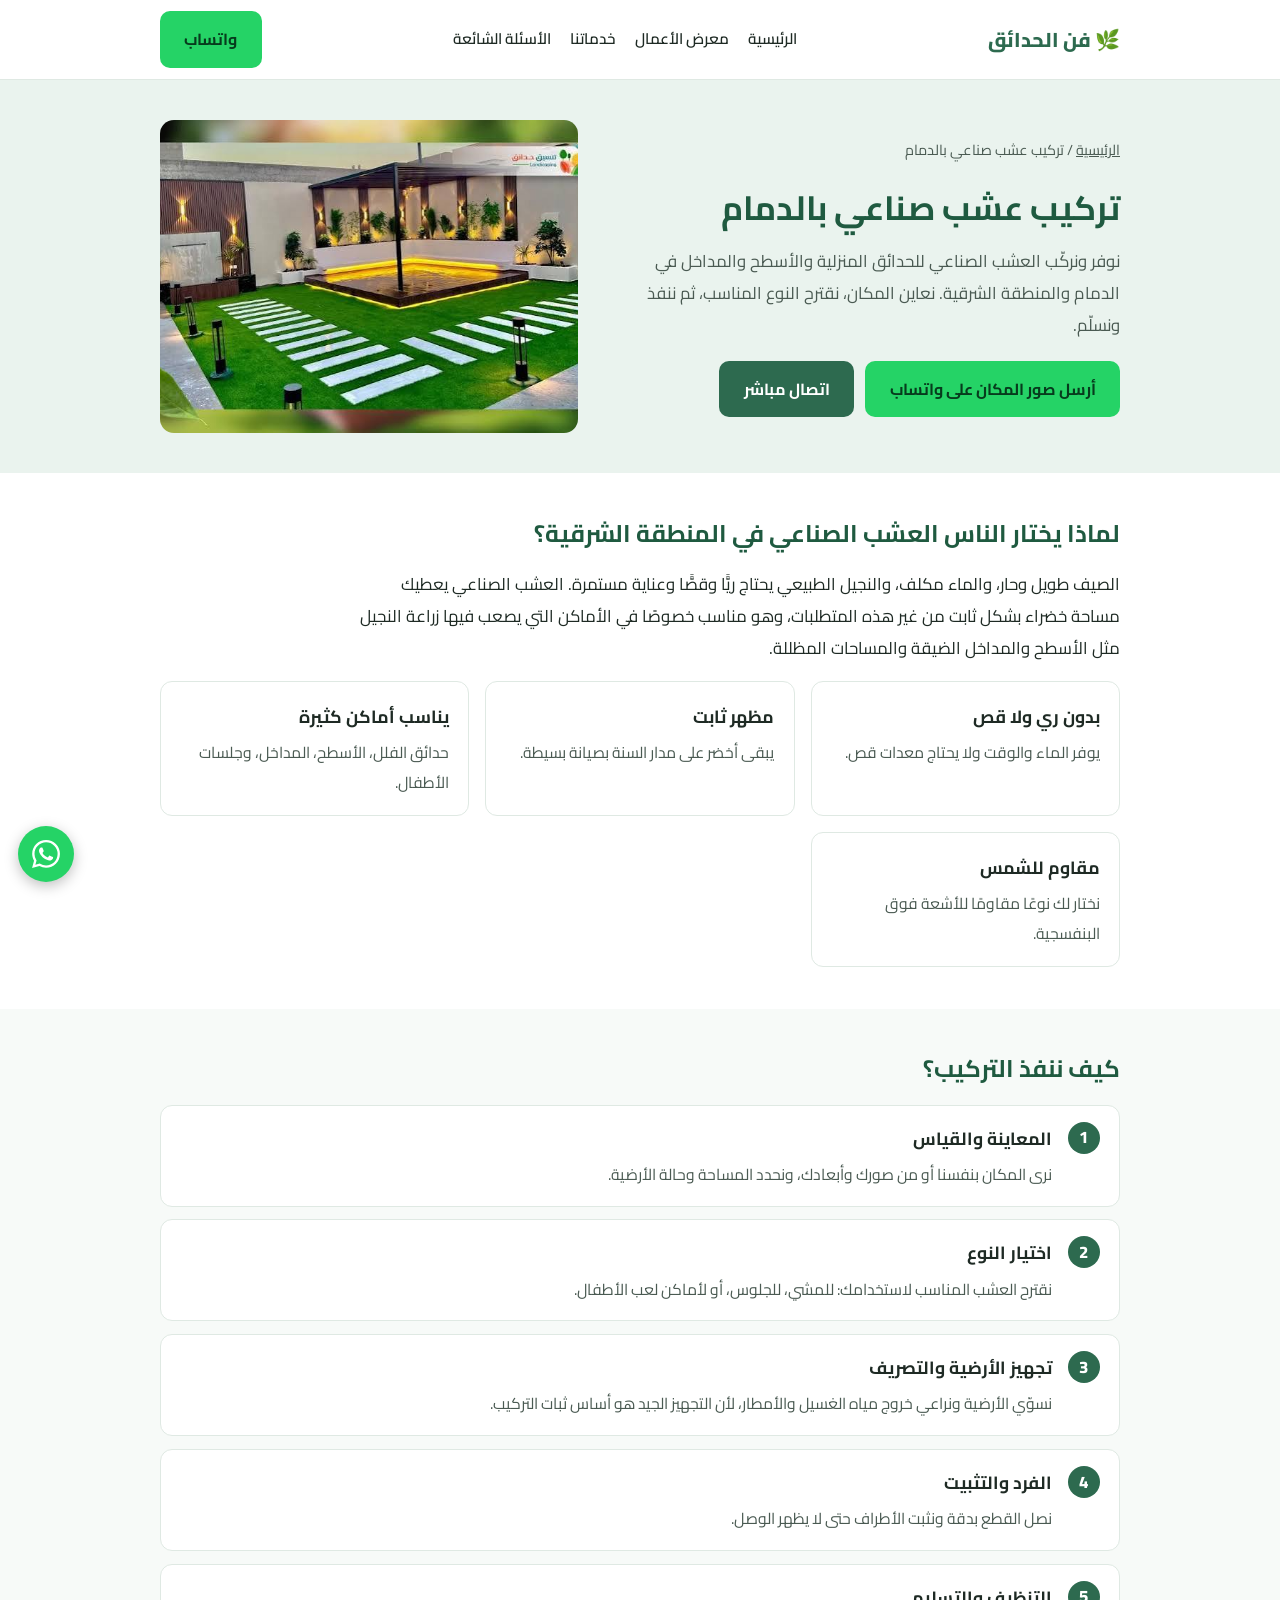
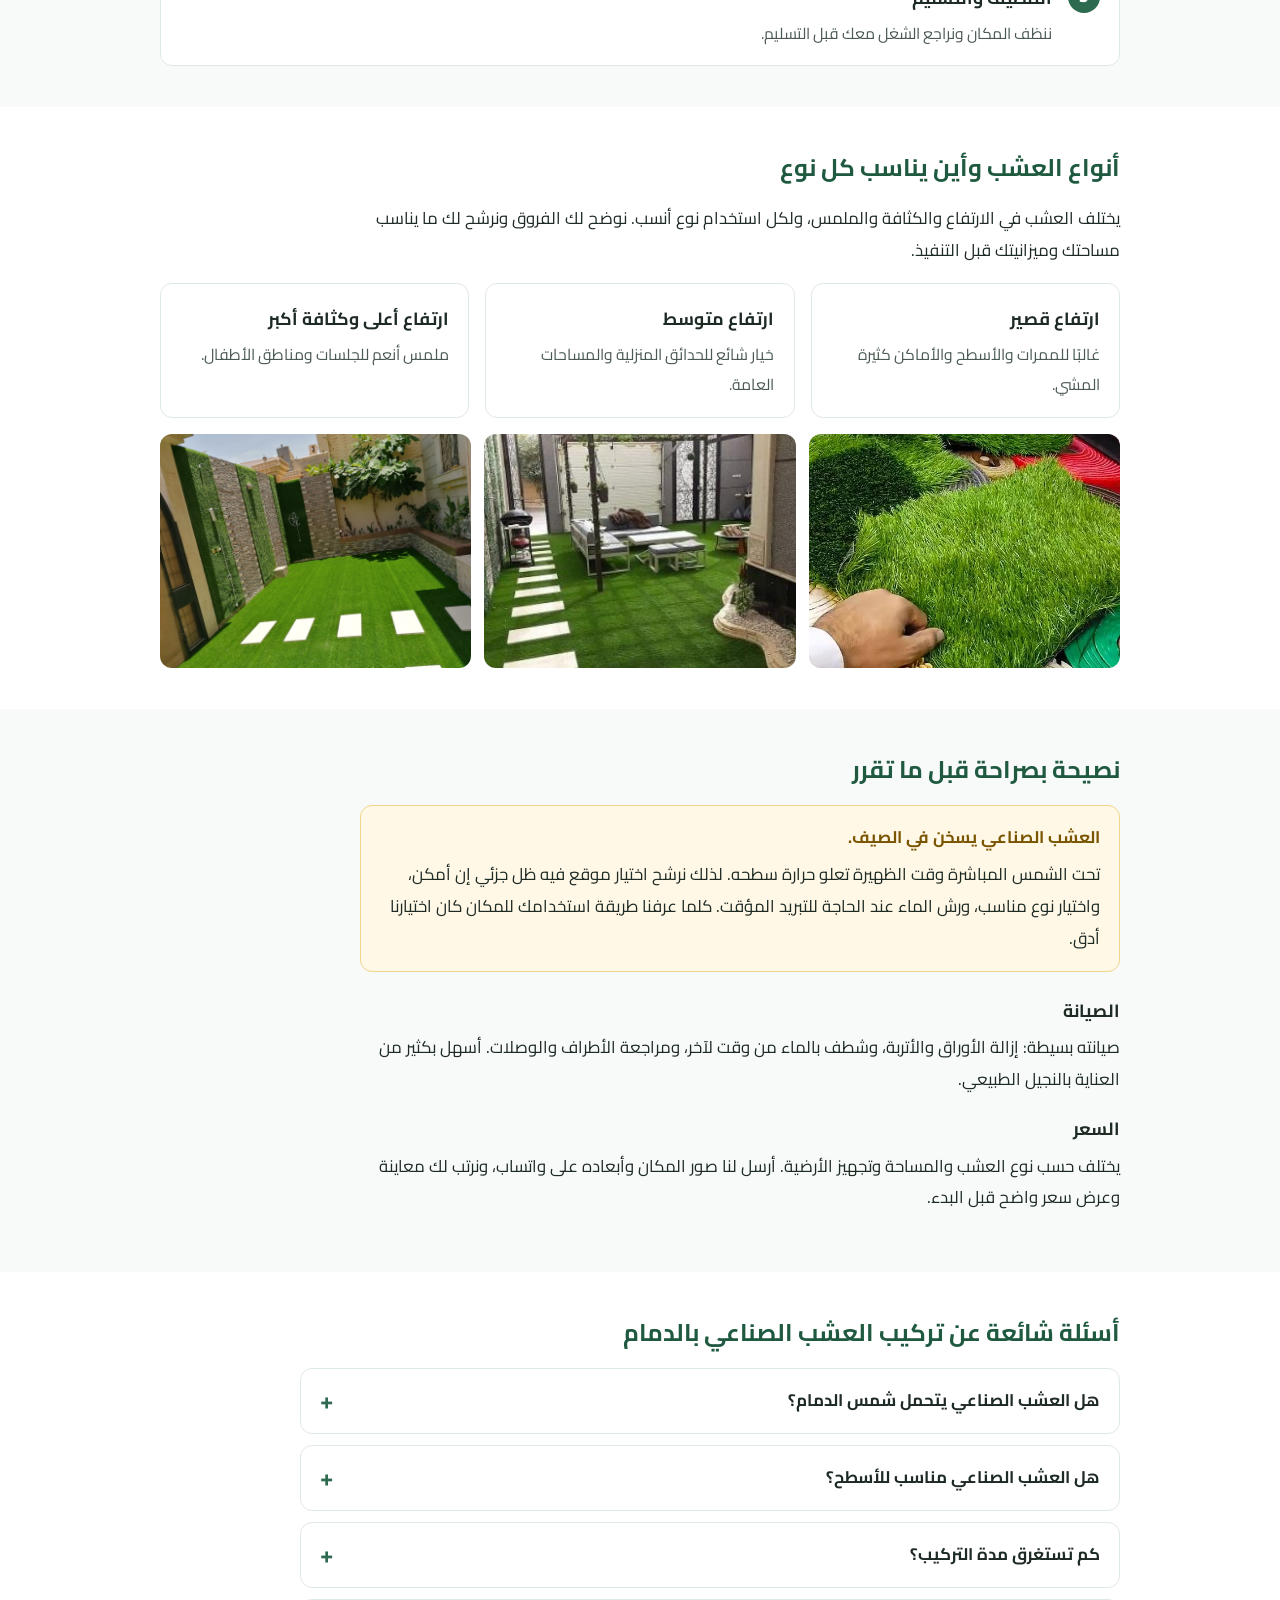
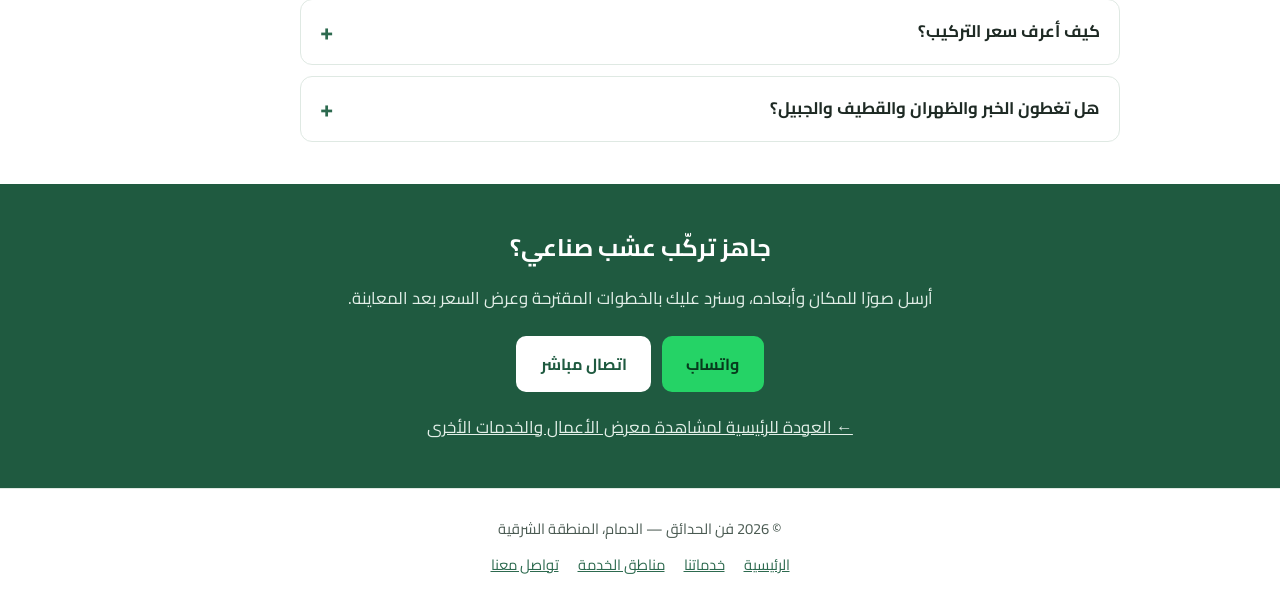
<file: index (1).html>
<!DOCTYPE html>
<html lang="ar" dir="rtl">
<head>
  <meta charset="UTF-8" />
  <meta name="viewport" content="width=device-width, initial-scale=1.0" />
  <meta name="robots" content="index, follow, max-image-preview:large, max-snippet:-1" />
  <meta name="theme-color" content="#2d6a4f" />

  <title>تركيب عشب صناعي بالدمام | توريد وتنفيذ | فن الحدائق</title>
  <meta name="description" content="توريد وتركيب عشب صناعي بالدمام والمنطقة الشرقية للحدائق والأسطح والمداخل. معاينة، تجهيز أرضية وتصريف، ثم تركيب وتسليم. أرسل صور المكان على واتساب." />
  <link rel="canonical" href="https://www.fan-alhadaeq.com/artificial-grass-dammam/" />
  <link rel="alternate" hreflang="ar-SA" href="https://www.fan-alhadaeq.com/artificial-grass-dammam/" />
  <link rel="icon" href="/images/favicon.ico" type="image/x-icon" />

  <meta property="og:type" content="website" />
  <meta property="og:site_name" content="فن الحدائق" />
  <meta property="og:locale" content="ar_SA" />
  <meta property="og:title" content="تركيب عشب صناعي بالدمام | فن الحدائق" />
  <meta property="og:description" content="توريد وتركيب عشب صناعي للحدائق والأسطح بالدمام والمنطقة الشرقية. أرسل صور مكانك على واتساب واحصل على معاينة وعرض سعر." />
  <meta property="og:image" content="https://www.fan-alhadaeq.com/images/grass-5.jpg" />
  <meta property="og:image:alt" content="تركيب عشب صناعي في حديقة مع مسارات بلاط بالدمام" />
  <meta property="og:url" content="https://www.fan-alhadaeq.com/artificial-grass-dammam/" />
  <meta name="twitter:card" content="summary_large_image" />
  <meta name="twitter:title" content="تركيب عشب صناعي بالدمام | فن الحدائق" />
  <meta name="twitter:description" content="توريد وتركيب عشب صناعي للحدائق والأسطح بالدمام والمنطقة الشرقية." />
  <meta name="twitter:image" content="https://www.fan-alhadaeq.com/images/grass-5.jpg" />

  <link rel="preconnect" href="https://fonts.googleapis.com" />
  <link rel="preconnect" href="https://fonts.gstatic.com" crossorigin />
  <link href="https://fonts.googleapis.com/css2?family=Cairo:wght@400;600;700;800&display=swap" rel="stylesheet" />

  <script type="application/ld+json">
  {
    "@context": "https://schema.org",
    "@type": "Service",
    "name": "تركيب العشب الصناعي بالدمام",
    "serviceType": "توريد وتركيب عشب صناعي",
    "description": "توريد وتركيب العشب الصناعي للحدائق المنزلية والأسطح والمداخل بالدمام والمنطقة الشرقية، شاملاً المعاينة وتجهيز الأرضية والتصريف.",
    "url": "https://www.fan-alhadaeq.com/artificial-grass-dammam/",
    "provider": {
      "@type": "LandscapeContractor",
      "@id": "https://www.fan-alhadaeq.com/#business",
      "name": "فن الحدائق",
      "telephone": "+966539638956",
      "url": "https://www.fan-alhadaeq.com/"
    },
    "areaServed": [
      { "@type": "City", "name": "الدمام" },
      { "@type": "City", "name": "الخبر" },
      { "@type": "City", "name": "الظهران" },
      { "@type": "City", "name": "القطيف" },
      { "@type": "City", "name": "الجبيل" }
    ]
  }
  </script>
  <script type="application/ld+json">
  {
    "@context": "https://schema.org",
    "@type": "BreadcrumbList",
    "itemListElement": [
      { "@type": "ListItem", "position": 1, "name": "الرئيسية", "item": "https://www.fan-alhadaeq.com/" },
      { "@type": "ListItem", "position": 2, "name": "تركيب عشب صناعي بالدمام", "item": "https://www.fan-alhadaeq.com/artificial-grass-dammam/" }
    ]
  }
  </script>
  <script type="application/ld+json">
  {
    "@context": "https://schema.org",
    "@type": "FAQPage",
    "mainEntity": [
      {
        "@type": "Question",
        "name": "هل العشب الصناعي يتحمل شمس الدمام؟",
        "acceptedAnswer": { "@type": "Answer", "text": "نعم إذا كان من نوع مقاوم للأشعة فوق البنفسجية وتم تركيبه بشكل صحيح، لكنه يسخن تحت الشمس المباشرة في الظهيرة، لذلك ننصح بوجود ظل جزئي حيثما أمكن." }
      },
      {
        "@type": "Question",
        "name": "هل العشب الصناعي مناسب للأسطح؟",
        "acceptedAnswer": { "@type": "Answer", "text": "نعم، بشرط الاهتمام بتصريف المياه وتثبيت العشب جيدًا على الأرضية. نعاين السطح أولاً لنحدد طريقة التجهيز المناسبة." }
      },
      {
        "@type": "Question",
        "name": "كم تستغرق مدة التركيب؟",
        "acceptedAnswer": { "@type": "Answer", "text": "تعتمد المدة على المساحة وحالة الأرضية. نحدد لك الوقت المتوقع بعد المعاينة أو بعد إرسال صور المكان وأبعاده." }
      },
      {
        "@type": "Question",
        "name": "كيف أعرف سعر التركيب؟",
        "acceptedAnswer": { "@type": "Answer", "text": "يختلف السعر حسب نوع العشب والمساحة وتجهيز الأرضية. أرسل لنا صور المكان وأبعاده على واتساب ونرسل لك عرض سعر بعد المعاينة." }
      },
      {
        "@type": "Question",
        "name": "هل تغطون الخبر والظهران والقطيف والجبيل؟",
        "acceptedAnswer": { "@type": "Answer", "text": "نخدم الدمام والمنطقة الشرقية، ومنها الخبر والظهران والقطيف والجبيل. تواصل معنا لتأكيد الوصول إلى موقعك وتحديد موعد المعاينة." }
      }
    ]
  }
  </script>

  <style>
    :root{
      --green:#2d6a4f; --green-dark:#1f5a40; --green-soft:#eaf3ee; --bg:#fff; --bg-alt:#f7faf8;
      --text:#1e2a24; --muted:#4a5a52; --border:#dfe9e3; --wa:#25d366;
    }
    *{box-sizing:border-box}
    html{scroll-behavior:smooth}
    body{margin:0;font-family:'Cairo',Tahoma,Arial,sans-serif;color:var(--text);background:var(--bg);line-height:1.9;font-size:1.05rem}
    img{max-width:100%;height:auto;display:block}
    a{color:var(--green)}
    .wrap{max-width:1000px;margin:0 auto;padding:0 1.25rem}

    .top{background:#fff;border-bottom:1px solid var(--border);position:sticky;top:0;z-index:20}
    .top .wrap{display:flex;align-items:center;justify-content:space-between;gap:1rem;padding-top:.7rem;padding-bottom:.7rem}
    .brand{font-weight:800;font-size:1.25rem;text-decoration:none;color:var(--green)}
    .top nav{display:flex;gap:1.2rem;flex-wrap:wrap}
    .top nav a{text-decoration:none;color:var(--text);font-weight:600;font-size:.95rem}
    .btn{display:inline-block;text-decoration:none;font-weight:700;padding:.7rem 1.4rem;border-radius:10px;border:2px solid transparent;font-family:inherit;font-size:1rem}
    .btn-wa{background:var(--wa);color:#073b1d}
    .btn-call{background:var(--green);color:#fff}
    .btn-line{border-color:var(--green);color:var(--green);background:#fff}
    .btn:focus-visible,a:focus-visible{outline:3px solid #f0b429;outline-offset:2px}

    .hero{background:var(--green-soft);padding:2.5rem 0}
    .hero .wrap{display:grid;grid-template-columns:1.1fr .9fr;gap:2rem;align-items:center}
    .crumbs{font-size:.9rem;color:var(--muted);margin:0 0 .8rem}
    .crumbs a{color:var(--muted)}
    h1{font-size:2.1rem;line-height:1.5;margin:0 0 .8rem;color:var(--green-dark)}
    .hero p{margin:0 0 1.2rem;color:var(--muted)}
    .cta-row{display:flex;gap:.7rem;flex-wrap:wrap}
    .hero img{border-radius:14px;aspect-ratio:4/3;object-fit:cover;width:100%}

    section{padding:2.6rem 0}
    section.alt{background:var(--bg-alt)}
    h2{font-size:1.5rem;line-height:1.6;margin:0 0 1rem;color:var(--green-dark)}
    h3{font-size:1.1rem;margin:0 0 .3rem}
    p{margin:0 0 1rem}
    .text{max-width:760px}

    .cols{display:grid;grid-template-columns:repeat(auto-fit,minmax(230px,1fr));gap:1rem;margin-top:1rem}
    .box{background:#fff;border:1px solid var(--border);border-radius:12px;padding:1.1rem 1.2rem}
    .box p{margin:0;color:var(--muted);font-size:.98rem}

    ol.steps{list-style:none;margin:1rem 0 0;padding:0;display:grid;gap:.8rem;counter-reset:s}
    ol.steps li{counter-increment:s;background:#fff;border:1px solid var(--border);border-radius:12px;padding:1rem 1.2rem 1rem 1rem;display:flex;gap:1rem;align-items:flex-start}
    ol.steps li::before{content:counter(s);flex-shrink:0;width:2rem;height:2rem;border-radius:50%;background:var(--green);color:#fff;font-weight:800;display:grid;place-items:center;line-height:1}
    ol.steps p{margin:0;color:var(--muted);font-size:.98rem}

    .note{background:#fff8e6;border:1px solid #f0d58a;border-radius:12px;padding:1rem 1.2rem;max-width:760px}
    .note strong{color:#7a5500}
    .note p{margin:.3rem 0 0}

    .gal{display:grid;grid-template-columns:repeat(auto-fit,minmax(220px,1fr));gap:.8rem;margin-top:1rem}
    .gal img{border-radius:12px;aspect-ratio:4/3;object-fit:cover;width:100%}

    .faq{display:grid;gap:.7rem;max-width:820px;margin-top:1rem}
    details{background:#fff;border:1px solid var(--border);border-radius:12px;overflow:hidden}
    summary{cursor:pointer;list-style:none;padding:1rem 1.2rem;font-weight:700;display:flex;justify-content:space-between;gap:1rem;align-items:center}
    summary::-webkit-details-marker{display:none}
    summary::after{content:"+";font-size:1.5rem;color:var(--green);line-height:1}
    details[open] summary::after{content:"\2212"}
    details p{padding:0 1.2rem 1.1rem;margin:0;color:var(--muted)}

    .cta{background:var(--green-dark);color:#fff;text-align:center;padding:2.8rem 0}
    .cta h2{color:#fff}
    .cta p{max-width:620px;margin:0 auto 1.3rem;color:#e3efe8}
    .cta .cta-row{justify-content:center}
    .cta .btn-call{background:#fff;color:var(--green-dark)}

    footer{padding:1.6rem 0;font-size:.92rem;color:var(--muted);text-align:center;border-top:1px solid var(--border)}
    footer a{margin:0 .5rem}

    .float-wa{position:fixed;bottom:18px;left:18px;width:56px;height:56px;border-radius:50%;background:var(--wa);color:#fff;display:grid;place-items:center;box-shadow:0 4px 14px rgba(0,0,0,.25);z-index:30}

    @media (max-width:780px){
      .hero .wrap{grid-template-columns:1fr}
      h1{font-size:1.65rem}
      .top nav{display:none}
    }
    @media (prefers-reduced-motion:reduce){html{scroll-behavior:auto}}
  </style>
</head>
<body>

  <header class="top">
    <div class="wrap">
      <a class="brand" href="/">🌿 فن الحدائق</a>
      <nav aria-label="القائمة الرئيسية">
        <a href="/">الرئيسية</a>
        <a href="/#gallery">معرض الأعمال</a>
        <a href="/#services">خدماتنا</a>
        <a href="#faq">الأسئلة الشائعة</a>
      </nav>
      <a class="btn btn-wa" href="https://wa.me/966539638956" target="_blank" rel="noopener">واتساب</a>
    </div>
  </header>

  <main>
    <section class="hero">
      <div class="wrap">
        <div>
          <p class="crumbs"><a href="/">الرئيسية</a> / تركيب عشب صناعي بالدمام</p>
          <h1>تركيب عشب صناعي بالدمام</h1>
          <p>نوفر ونركّب العشب الصناعي للحدائق المنزلية والأسطح والمداخل في الدمام والمنطقة الشرقية. نعاين المكان، نقترح النوع المناسب، ثم ننفذ ونسلّم.</p>
          <div class="cta-row">
            <a class="btn btn-wa" href="https://wa.me/966539638956" target="_blank" rel="noopener">أرسل صور المكان على واتساب</a>
            <a class="btn btn-call" href="tel:+966539638956">اتصال مباشر</a>
          </div>
        </div>
        <img src="/images/grass-5.jpg" alt="تركيب عشب صناعي في حديقة مع مسارات بلاط بالدمام" width="800" height="600" />
      </div>
    </section>

    <section>
      <div class="wrap">
        <h2>لماذا يختار الناس العشب الصناعي في المنطقة الشرقية؟</h2>
        <div class="text">
          <p>الصيف طويل وحار، والماء مكلف، والنجيل الطبيعي يحتاج ريًّا وقصًّا وعناية مستمرة. العشب الصناعي يعطيك مساحة خضراء بشكل ثابت من غير هذه المتطلبات، وهو مناسب خصوصًا في الأماكن التي يصعب فيها زراعة النجيل مثل الأسطح والمداخل الضيقة والمساحات المظللة.</p>
        </div>
        <div class="cols">
          <div class="box"><h3>بدون ري ولا قص</h3><p>يوفر الماء والوقت ولا يحتاج معدات قص.</p></div>
          <div class="box"><h3>مظهر ثابت</h3><p>يبقى أخضر على مدار السنة بصيانة بسيطة.</p></div>
          <div class="box"><h3>يناسب أماكن كثيرة</h3><p>حدائق الفلل، الأسطح، المداخل، وجلسات الأطفال.</p></div>
          <div class="box"><h3>مقاوم للشمس</h3><p>نختار لك نوعًا مقاومًا للأشعة فوق البنفسجية.</p></div>
        </div>
      </div>
    </section>

    <section class="alt">
      <div class="wrap">
        <h2>كيف ننفذ التركيب؟</h2>
        <ol class="steps">
          <li><div><h3>المعاينة والقياس</h3><p>نرى المكان بنفسنا أو من صورك وأبعادك، ونحدد المساحة وحالة الأرضية.</p></div></li>
          <li><div><h3>اختيار النوع</h3><p>نقترح العشب المناسب لاستخدامك: للمشي، للجلوس، أو لأماكن لعب الأطفال.</p></div></li>
          <li><div><h3>تجهيز الأرضية والتصريف</h3><p>نسوّي الأرضية ونراعي خروج مياه الغسيل والأمطار، لأن التجهيز الجيد هو أساس ثبات التركيب.</p></div></li>
          <li><div><h3>الفرد والتثبيت</h3><p>نصل القطع بدقة ونثبت الأطراف حتى لا يظهر الوصل.</p></div></li>
          <li><div><h3>التنظيف والتسليم</h3><p>ننظف المكان ونراجع الشغل معك قبل التسليم.</p></div></li>
        </ol>
      </div>
    </section>

    <section>
      <div class="wrap">
        <h2>أنواع العشب وأين يناسب كل نوع</h2>
        <div class="text">
          <p>يختلف العشب في الارتفاع والكثافة والملمس، ولكل استخدام نوع أنسب. نوضح لك الفروق ونرشح لك ما يناسب مساحتك وميزانيتك قبل التنفيذ.</p>
        </div>
        <div class="cols">
          <div class="box"><h3>ارتفاع قصير</h3><p>غالبًا للممرات والأسطح والأماكن كثيرة المشي.</p></div>
          <div class="box"><h3>ارتفاع متوسط</h3><p>خيار شائع للحدائق المنزلية والمساحات العامة.</p></div>
          <div class="box"><h3>ارتفاع أعلى وكثافة أكبر</h3><p>ملمس أنعم للجلسات ومناطق الأطفال.</p></div>
        </div>
        <div class="gal">
          <img src="/images/grass-2.jpg" alt="عينات عشب صناعي بارتفاعات مختلفة" loading="lazy" width="800" height="600" />
          <img src="/images/grass-4.jpg" alt="تنسيق حديقة منزلية بعشب صناعي وبرجولة" loading="lazy" width="800" height="600" />
          <img src="/images/grass-6.jpg" alt="تركيب عشب صناعي في حديقة مع جدران حجرية" loading="lazy" width="800" height="600" />
        </div>
      </div>
    </section>

    <section class="alt">
      <div class="wrap">
        <h2>نصيحة بصراحة قبل ما تقرر</h2>
        <div class="note">
          <strong>العشب الصناعي يسخن في الصيف.</strong>
          <p>تحت الشمس المباشرة وقت الظهيرة تعلو حرارة سطحه. لذلك نرشح اختيار موقع فيه ظل جزئي إن أمكن، واختيار نوع مناسب، ورش الماء عند الحاجة للتبريد المؤقت. كلما عرفنا طريقة استخدامك للمكان كان اختيارنا أدق.</p>
        </div>
        <div class="text" style="margin-top:1.4rem">
          <h3>الصيانة</h3>
          <p>صيانته بسيطة: إزالة الأوراق والأتربة، وشطف بالماء من وقت لآخر، ومراجعة الأطراف والوصلات. أسهل بكثير من العناية بالنجيل الطبيعي.</p>
          <h3>السعر</h3>
          <p>يختلف حسب نوع العشب والمساحة وتجهيز الأرضية. أرسل لنا صور المكان وأبعاده على واتساب، ونرتب لك معاينة وعرض سعر واضح قبل البدء.</p>
        </div>
      </div>
    </section>

    <section id="faq">
      <div class="wrap">
        <h2>أسئلة شائعة عن تركيب العشب الصناعي بالدمام</h2>
        <div class="faq">
          <details>
            <summary>هل العشب الصناعي يتحمل شمس الدمام؟</summary>
            <p>نعم إذا كان من نوع مقاوم للأشعة فوق البنفسجية وتم تركيبه بشكل صحيح، لكنه يسخن تحت الشمس المباشرة في الظهيرة، لذلك ننصح بوجود ظل جزئي حيثما أمكن.</p>
          </details>
          <details>
            <summary>هل العشب الصناعي مناسب للأسطح؟</summary>
            <p>نعم، بشرط الاهتمام بتصريف المياه وتثبيت العشب جيدًا على الأرضية. نعاين السطح أولاً لنحدد طريقة التجهيز المناسبة.</p>
          </details>
          <details>
            <summary>كم تستغرق مدة التركيب؟</summary>
            <p>تعتمد المدة على المساحة وحالة الأرضية. نحدد لك الوقت المتوقع بعد المعاينة أو بعد إرسال صور المكان وأبعاده.</p>
          </details>
          <details>
            <summary>كيف أعرف سعر التركيب؟</summary>
            <p>يختلف السعر حسب نوع العشب والمساحة وتجهيز الأرضية. أرسل لنا صور المكان وأبعاده على واتساب ونرسل لك عرض سعر بعد المعاينة.</p>
          </details>
          <details>
            <summary>هل تغطون الخبر والظهران والقطيف والجبيل؟</summary>
            <p>نخدم الدمام والمنطقة الشرقية، ومنها الخبر والظهران والقطيف والجبيل. تواصل معنا لتأكيد الوصول إلى موقعك وتحديد موعد المعاينة.</p>
          </details>
        </div>
      </div>
    </section>

    <section class="cta">
      <div class="wrap">
        <h2>جاهز تركّب عشب صناعي؟</h2>
        <p>أرسل صورًا للمكان وأبعاده، وسنرد عليك بالخطوات المقترحة وعرض السعر بعد المعاينة.</p>
        <div class="cta-row">
          <a class="btn btn-wa" href="https://wa.me/966539638956" target="_blank" rel="noopener">واتساب</a>
          <a class="btn btn-call" href="tel:+966539638956">اتصال مباشر</a>
        </div>
        <p style="margin-top:1.2rem;margin-bottom:0"><a style="color:#e3efe8" href="/">← العودة للرئيسية لمشاهدة معرض الأعمال والخدمات الأخرى</a></p>
      </div>
    </section>
  </main>

  <footer>
    <div class="wrap">
      <p style="margin-bottom:.5rem">© 2026 فن الحدائق — الدمام، المنطقة الشرقية</p>
      <a href="/">الرئيسية</a>
      <a href="/#services">خدماتنا</a>
      <a href="/#areas">مناطق الخدمة</a>
      <a href="/#contact">تواصل معنا</a>
    </div>
  </footer>

  <a href="https://wa.me/966539638956" class="float-wa" target="_blank" rel="noopener" aria-label="تواصل عبر واتساب">
    <svg width="28" height="28" viewBox="0 0 24 24" fill="currentColor" aria-hidden="true"><path d="M17.472 14.382c-.297-.149-1.758-.867-2.03-.967-.273-.099-.471-.148-.67.15-.197.297-.767.966-.94 1.164-.173.199-.347.223-.644.075-.297-.15-1.255-.463-2.39-1.475-.883-.788-1.48-1.761-1.653-2.059-.173-.297-.018-.458.13-.606.134-.133.298-.347.446-.52.149-.174.198-.298.298-.497.099-.198.05-.371-.025-.52-.075-.149-.669-1.612-.916-2.207-.242-.579-.487-.5-.669-.51-.173-.008-.371-.01-.57-.01-.198 0-.52.074-.792.372-.272.297-1.04 1.016-1.04 2.479 0 1.462 1.065 2.875 1.213 3.074.149.198 2.096 3.2 5.077 4.487.709.306 1.262.489 1.694.625.712.227 1.36.195 1.871.118.571-.085 1.758-.719 2.006-1.413.248-.694.248-1.289.173-1.413-.074-.124-.272-.198-.57-.347m-5.421 7.403h-.004a9.87 9.87 0 01-5.031-1.378l-.361-.214-3.741.982.998-3.648-.235-.374a9.86 9.86 0 01-1.51-5.26c.001-5.45 4.436-9.884 9.888-9.884 2.64 0 5.122 1.03 6.988 2.898a9.825 9.825 0 012.893 6.994c-.003 5.45-4.437 9.884-9.885 9.884m8.413-18.297A11.815 11.815 0 0012.05 0C5.495 0 .16 5.335.157 11.892c0 2.096.547 4.142 1.588 5.945L.057 24l6.305-1.654a11.882 11.882 0 005.683 1.448h.005c6.554 0 11.89-5.335 11.893-11.893a11.821 11.821 0 00-3.48-8.413z"/></svg>
  </a>

</body>
</html>
</file>
